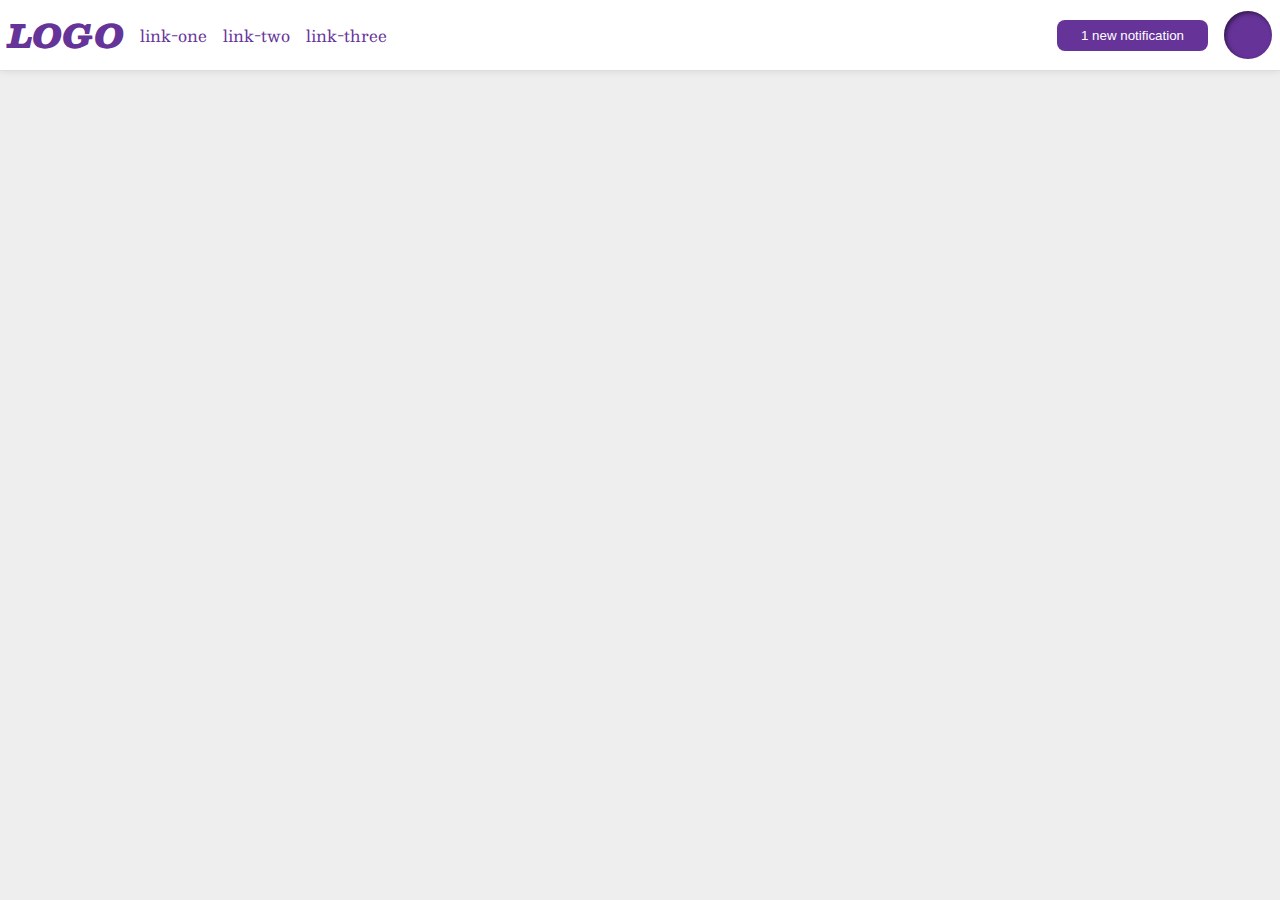
<file: flex/03-flex-header-2/index.html>
<!DOCTYPE html>
<html lang="en">
  <head>
    <meta charset="UTF-8">
    <meta http-equiv="X-UA-Compatible" content="IE=edge">
    <meta name="viewport" content="width=device-width, initial-scale=1.0">
    <title>Flex Header 2</title>
    <link rel="stylesheet" href="style.css">
  </head>
  <body>
    <div class="header">
      <div class="left">
        <div class="logo">
          LOGO
        </div>
        <ul class="links">
          <li><a href="https://google.com">link-one</a></li>
          <li><a href="https://google.com">link-two</a></li>
          <li><a href="https://google.com">link-three</a></li>
        </ul>
      </div>
      <div class="right">
        <button class="notifications">
          1 new notification
        </button>
        <div class="profile-image"></div>
      </div>
    </div>
  </body>
</html>
</file>
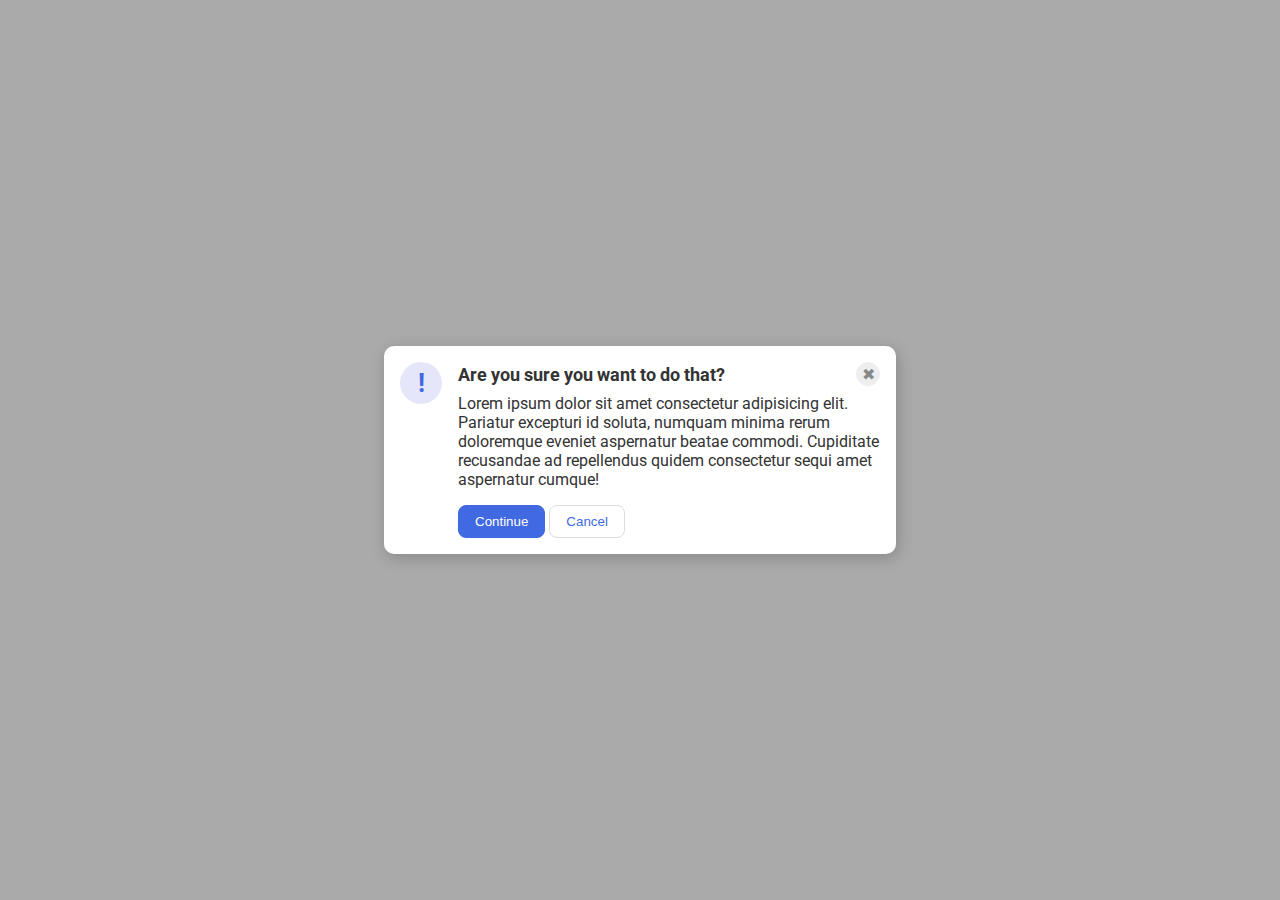
<file: flex/05-flex-modal/index.html>
<!DOCTYPE html>
<html lang="en">
  <head>
    <meta charset="UTF-8">
    <meta http-equiv="X-UA-Compatible" content="IE=edge">
    <meta name="viewport" content="width=device-width, initial-scale=1.0">
    <link rel="stylesheet" href="style.css">
    <title>Modal</title>
  </head>
  <body>
    <div class="modal">
      
      <div class="icon">!</div>
      <div class="heading">
        <div class="header">Are you sure you want to do that?
          <button class="close-button">✖</button>
        </div>
        <div class="text">Lorem ipsum dolor sit amet consectetur adipisicing elit. Pariatur excepturi id soluta, numquam minima rerum doloremque eveniet aspernatur beatae commodi. Cupiditate recusandae ad repellendus quidem consectetur sequi amet aspernatur cumque!</div>
        <button class="continue">Continue</button>
        <button class="cancel">Cancel</button>
      </div>
    </div>
  </body>
</html>
</file>
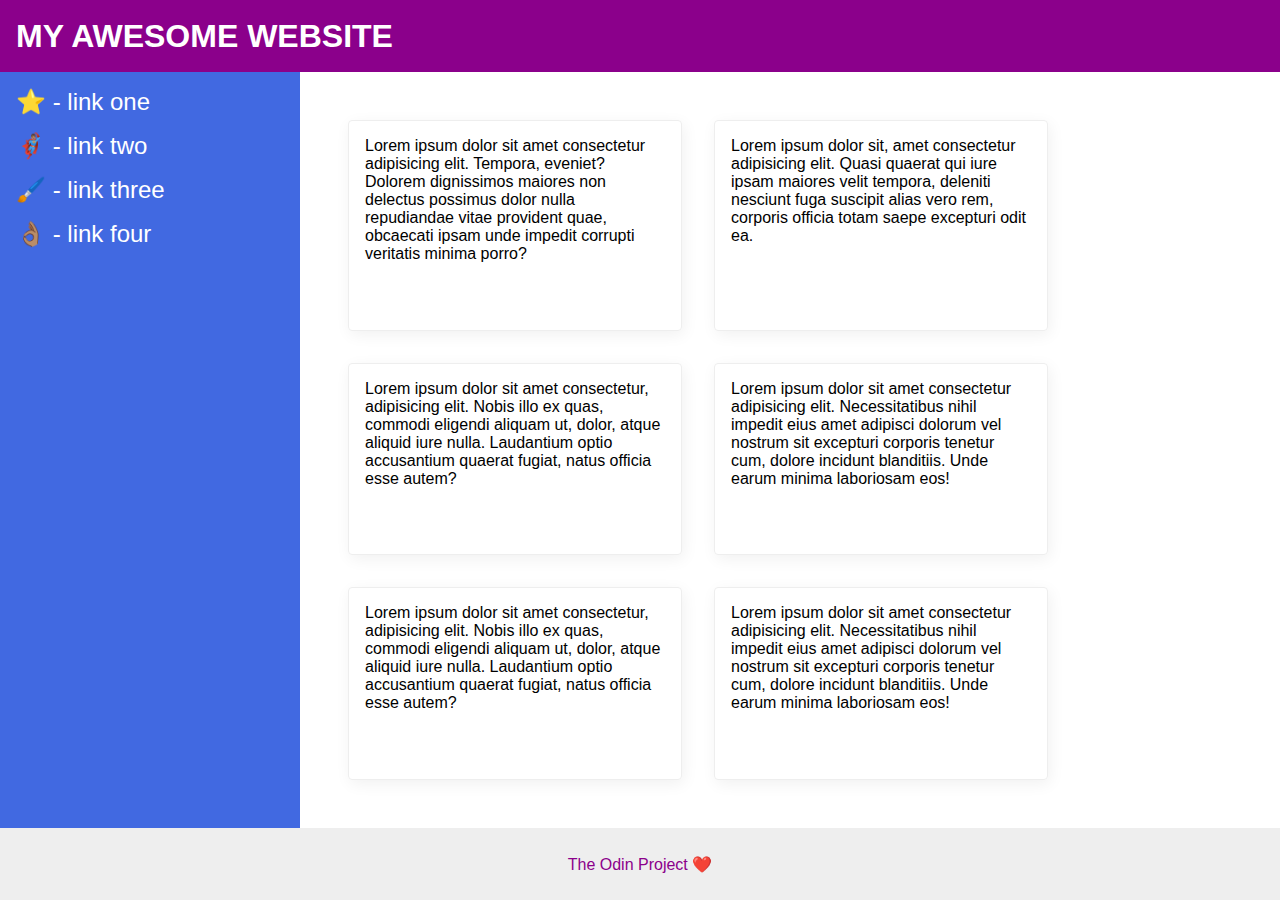
<file: flex/07-flex-layout-2/index.html>
<!DOCTYPE html>
<html lang="en">
  <head>
    <meta charset="UTF-8">
    <meta http-equiv="X-UA-Compatible" content="IE=edge">
    <meta name="viewport" content="width=device-width, initial-scale=1.0">
    <title>The Holy Grail</title>
    <link rel="stylesheet" href="style.css">
  </head>
  <body>
    <div class="header">
      MY AWESOME WEBSITE
    </div>
    <div class="body">
      <div class="sidebar">
        <ul>
          <li><a href="#">⭐ - link one</a></li>
          <li><a href="#">🦸🏽‍♂️ - link two</a></li>
          <li><a href="#">🖌️ - link three</a></li>
          <li><a href="#">👌🏽 - link four</a></li>
        </ul>
      </div>
      <div class="cardest">
        <div class="card">Lorem ipsum dolor sit amet consectetur adipisicing elit. Tempora, eveniet? Dolorem dignissimos maiores non delectus possimus dolor nulla repudiandae vitae provident quae, obcaecati ipsam unde impedit corrupti veritatis minima porro?</div>
        <div class="card">Lorem ipsum dolor sit, amet consectetur adipisicing elit. Quasi quaerat qui iure ipsam maiores velit tempora, deleniti nesciunt fuga suscipit alias vero rem, corporis officia totam saepe excepturi odit ea.</div>
        <div class="card">Lorem ipsum dolor sit amet consectetur, adipisicing elit. Nobis illo ex quas, commodi eligendi aliquam ut, dolor, atque aliquid iure nulla. Laudantium optio accusantium quaerat fugiat, natus officia esse autem?</div>
        <div class="card">Lorem ipsum dolor sit amet consectetur adipisicing elit. Necessitatibus nihil impedit eius amet adipisci dolorum vel nostrum sit excepturi corporis tenetur cum, dolore incidunt blanditiis. Unde earum minima laboriosam eos!</div>
        <div class="card">Lorem ipsum dolor sit amet consectetur, adipisicing elit. Nobis illo ex quas, commodi eligendi aliquam ut, dolor, atque aliquid iure nulla. Laudantium optio accusantium quaerat fugiat, natus officia esse autem?</div>
        <div class="card">Lorem ipsum dolor sit amet consectetur adipisicing elit. Necessitatibus nihil impedit eius amet adipisci dolorum vel nostrum sit excepturi corporis tenetur cum, dolore incidunt blanditiis. Unde earum minima laboriosam eos!</div>
      </div>
    </div>
    <div class="footer">
      The Odin Project ❤️
    </div>
  </body>
</html>
</file>
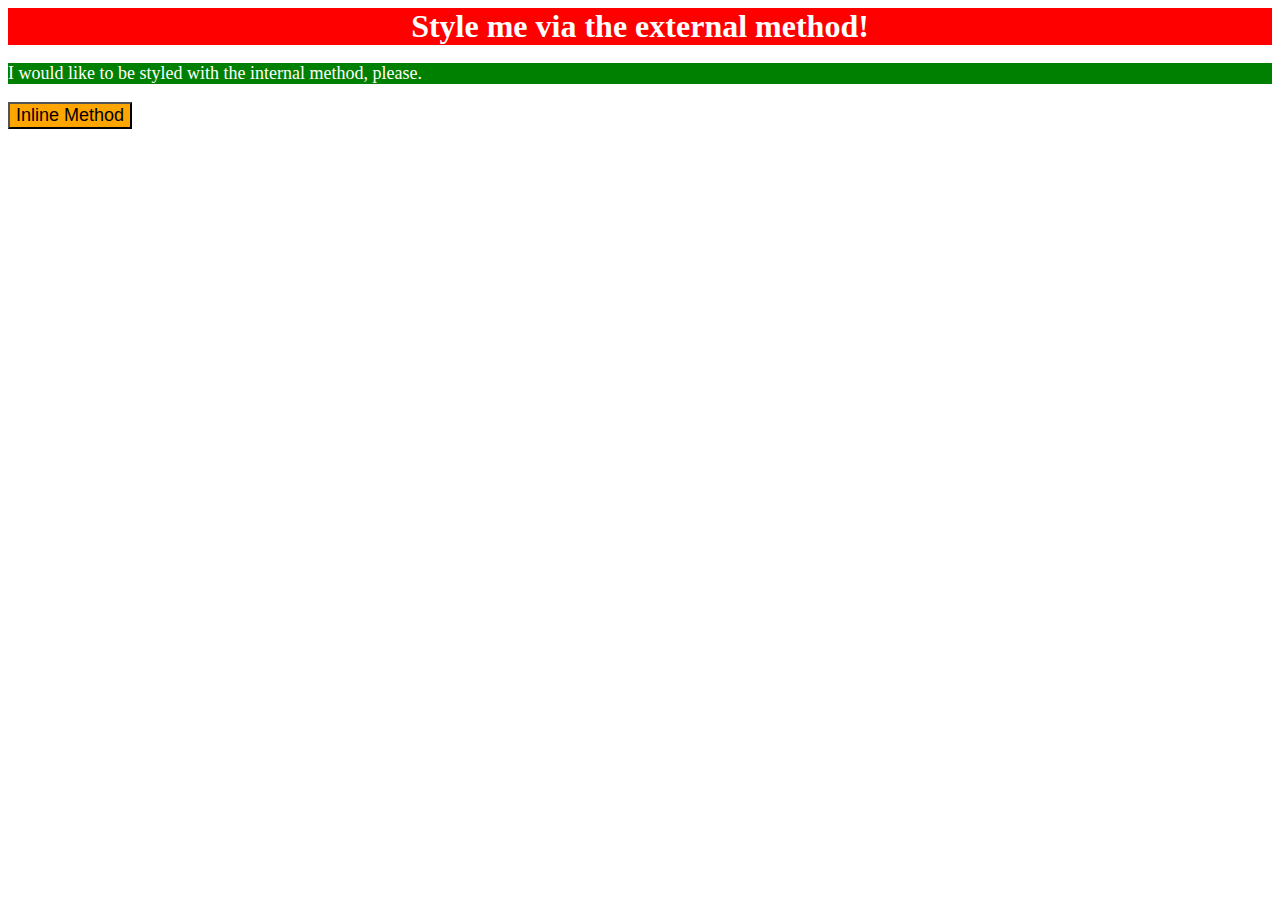
<file: foundations/01-css-methods/index.html>
<!DOCTYPE html>
<html lang="en">
  <head>
    <meta charset="UTF-8">
    <meta http-equiv="X-UA-Compatible" content="IE=edge">
    <meta name="viewport" content="width=device-width, initial-scale=1.0">
    <title>Methods for Adding CSS</title>
    <link rel="stylesheet" href="style.css">
    <style>
      p {
        background-color: green;
        color: white;
        font-size: 18px;
      }
    </style>
  </head>
  <body>
    <div>Style me via the external method!</div>
    <p>I would like to be styled with the internal method, please.</p>
    <button style="background-color: orange;font-size: 18px;">Inline Method</button>
  </body>
</html>
</file>
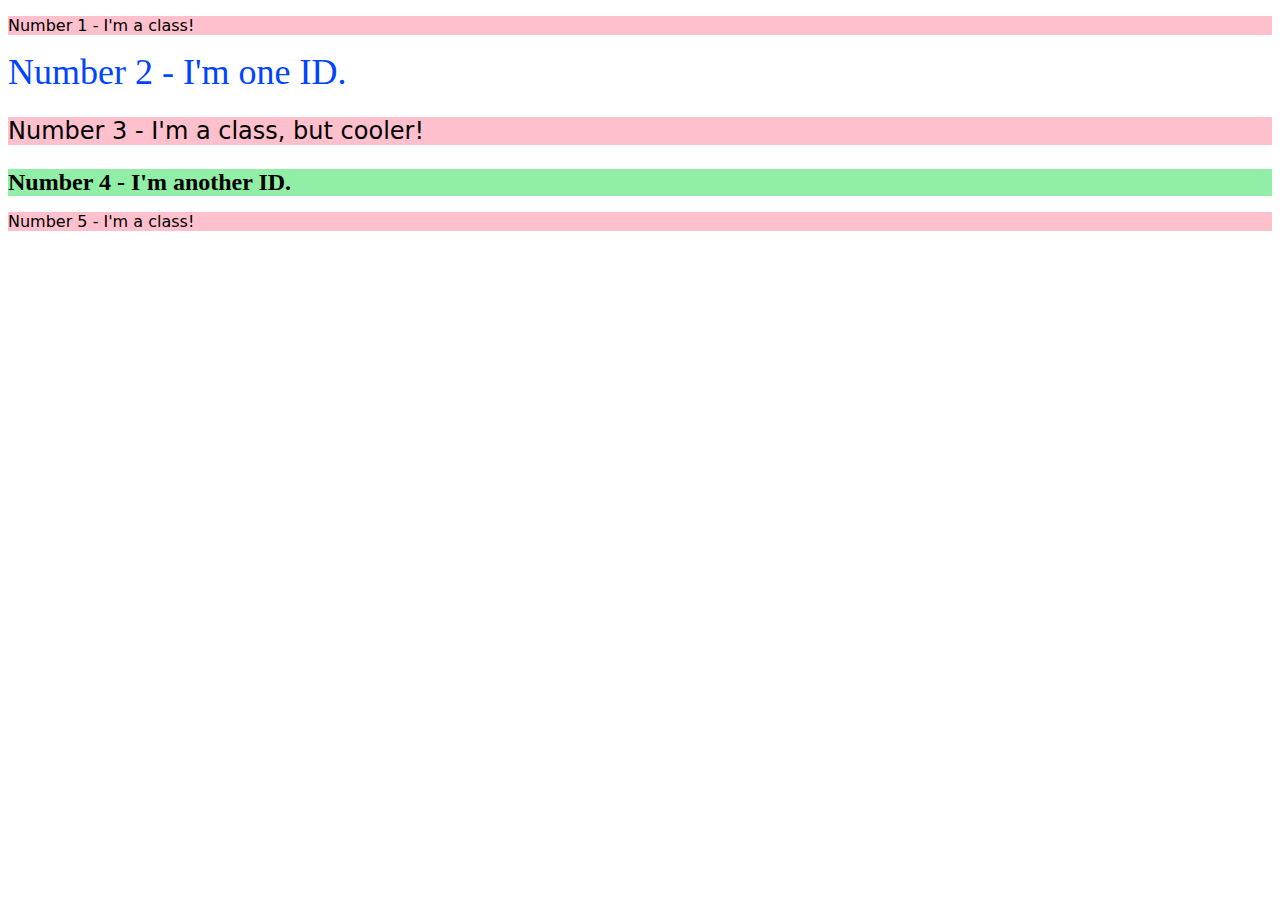
<file: foundations/02-class-id-selectors/index.html>
<!DOCTYPE html>
<html lang="en">
  <head>
    <meta charset="UTF-8">
    <meta http-equiv="X-UA-Compatible" content="IE=edge">
    <meta name="viewport" content="width=device-width, initial-scale=1.0">
    <title>Class and ID Selectors</title>
    <link rel="stylesheet" href="style.css">
  </head>
  <body>
    <p class="good">Number 1 - I'm a class!</p>
    <div id="one">Number 2 - I'm one ID.</div>
    <p class="cool">Number 3 - I'm a class, but cooler!</p>
    <div id="two">Number 4 - I'm another ID.</div>
    <p class="good">Number 5 - I'm a class!</p>
  </body>
</html>
</file>
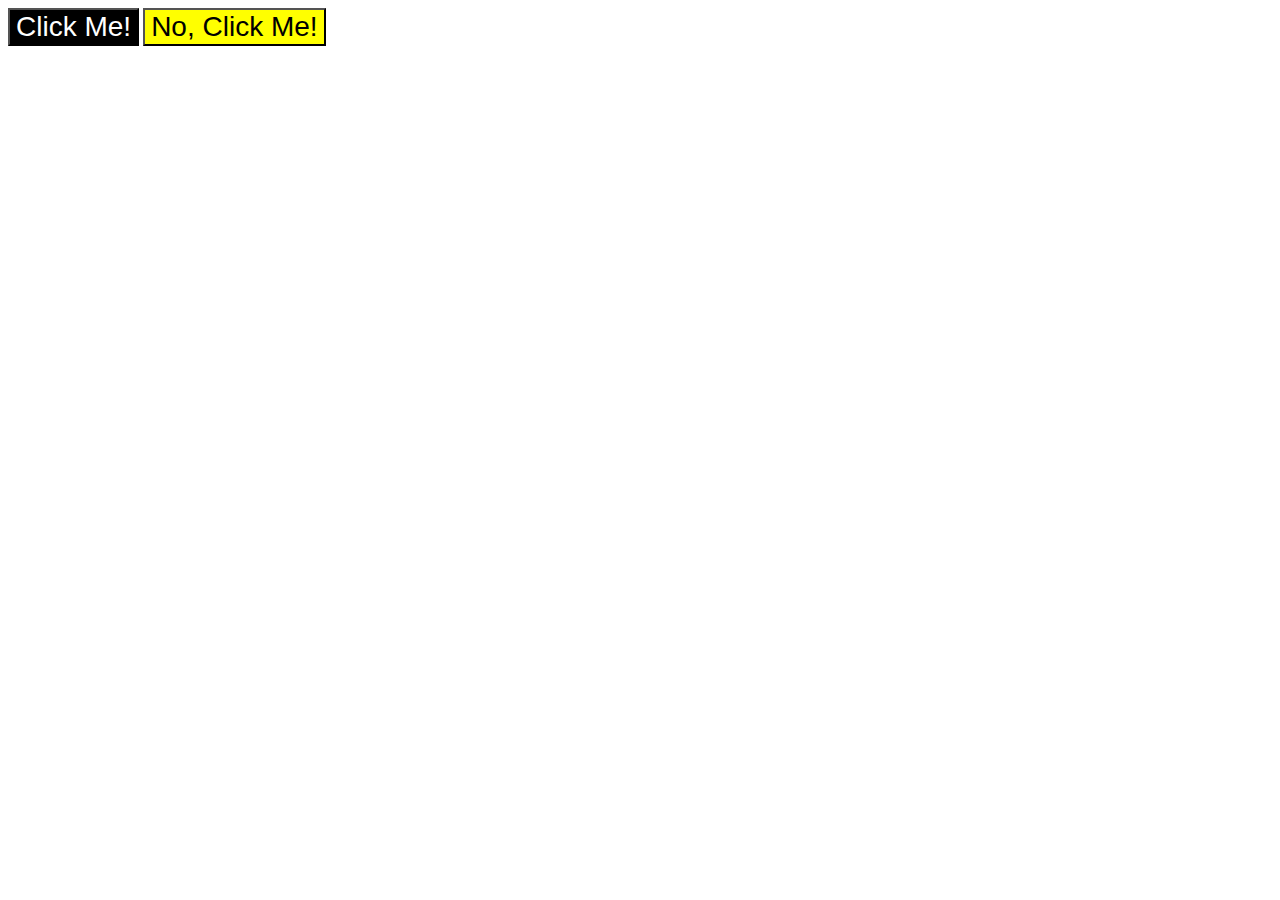
<file: foundations/03-grouping-selectors/index.html>
<!DOCTYPE html>
<html lang="en">
  <head>
    <meta charset="UTF-8">
    <meta http-equiv="X-UA-Compatible" content="IE=edge">
    <meta name="viewport" content="width=device-width, initial-scale=1.0">
    <title>Grouping Selectors</title>
    <link rel="stylesheet" href="style.css">
  </head>
  <body>
    <button class="pehla">Click Me!</button>
    <button class="dusra">No, Click Me!</button>
  </body>
</html>
</file>
<file: flex/03-flex-header-2/style.css>
/* this is some magical font-importing.  
you'll learn about it later. */
@import url('https://fonts.googleapis.com/css2?family=Besley:ital,wght@0,400;1,900&display=swap');



body {
  margin: 0;
  background: #eee;
  font-family: Besley, serif;
  
  
}

.header {
  background: white;
  border-bottom: 1px solid #ddd;
  box-shadow: 0 0 8px rgba(0,0,0,.1);
  display: flex;
  justify-content: space-between;
  padding: 8px;
}

.profile-image {
  background: rebeccapurple;
  box-shadow: inset 2px 2px 4px rgba(0,0,0,.5);
  border-radius: 50%;
  width: 48px;
  height: 48px;
}

.logo {
  color: rebeccapurple;
  font-size: 32px;
  font-weight: 900;
  font-style: italic;
}

button {
  border: none;
  border-radius: 8px;
  background: rebeccapurple;
  color: white;
  padding: 8px 24px;
}

a {
  /* this removes the line under our links */
  text-decoration: none;
  color: rebeccapurple;
}

ul {
  list-style-type: none;
  display: flex;
  margin: 0;
  padding: 0;
  gap: 16px;
}

.left, .right {
  display: flex;
  align-items: center;
  gap: 16px;
}
</file>
<file: flex/05-flex-modal/style.css>
@import url('https://fonts.googleapis.com/css2?family=Roboto:wght@400;700&display=swap');

html, body {
  height: 100%;
}

body {
  font-family: Roboto, sans-serif;
  margin: 0;
  background: #aaa;
  color: #333;
  /* I'll give you this one for free lol */
  display: flex;
  align-items: center;
  justify-content: center;
}

.modal {
  background: white;
  width: 480px;
  border-radius: 10px;
  box-shadow: 2px 4px 16px rgba(0,0,0,.2);
  padding: 8px;
  display: flex;
  gap: 16px;
  padding: 16px;
}

.icon {
  color: royalblue;
  font-size: 26px;
  font-weight: 700;
  background: lavender;
  width: 42px;
  height: 42px;
  border-radius: 50%;
  display: flex;
  align-items: center;
  justify-content: center;
  flex-shrink: 0;
}

.close-button {
  background: #eee;
  border-radius: 50%;
  color: #888;
  font-weight: 400;
  font-size: 16px;
  height: 24px;
  width: 24px;
  display: flex;
  align-items: center;
  justify-content: center;
  border: 1px solid #eee;
  padding: 0;
}

button {
  cursor: pointer;
  padding: 8px 16px;
  border-radius: 8px;
}

button.continue {
  background: royalblue;
  border: 1px solid royalblue;
  color: white;
}

button.cancel {
  background: white;
  border: 1px solid #ddd;
  color: royalblue;
}

.header {
  display: flex;
  align-items: center;
  justify-content: space-between;
  font-size: 18px;
  font-weight: 700;
  margin-bottom: 8px;
}

.text {
  margin-bottom: 16px;
}
</file>
<file: flex/07-flex-layout-2/style.css>
body {
  font-family: -apple-system, BlinkMacSystemFont, 'Segoe UI', Roboto, Oxygen, Ubuntu, Cantarell, 'Open Sans', 'Helvetica Neue', sans-serif;
  margin: 0;
  min-height: 100vh;
  display: flex;
  flex-direction: column;
  
}

.header {
  height: 72px;
  background: darkmagenta;
  color: white;
  font-size: 32px;
  font-weight: 900;
  display: flex;
  align-items: center;
  padding: 0 16px;
}

.footer {
  height: 72px;
  background: #eee;
  color: darkmagenta;
  display: flex;
  align-items: center;
  justify-content: center;
}

.sidebar {
  width: 300px;
  background: royalblue;
  box-sizing: border-box;
  flex-shrink: 0;
  padding: 16px;
}

.card {
  border: 1px solid #eee;
  box-shadow: 2px 4px 16px rgba(0,0,0,.06);
  border-radius: 4px;
  padding: 16px;
  width: 300px;
}


.body {
  flex: 1;
  display: flex;
}

ul {
  list-style-type: none;
  margin: 0;
  padding: 0;
}

li {
  margin-bottom: 16px;
}

a {
  color: white;
  text-decoration: none;
  font-size: 24px;
}

.cardest {
  padding: 48px;
  display: flex;
  flex-wrap: wrap;
  gap: 32px;
}
</file>
<file: foundations/01-css-methods/style.css>
div {
    color: white;
    background-color: red;
    font-size: 32px;
    text-align: center;
    font-weight: 700;
}
</file>
<file: foundations/02-class-id-selectors/style.css>
.good,
.cool {
    background-color: rgb(255, 192, 205);
    font-family: Verdana, "DejaVu Sans", sans-serif;
}

.cool {
    font-size: 24px;
}

#one {
    color: rgb(0, 68, 255);
    font-size: 36px;
}

#two {
    background-color: rgb(144, 238, 167);
    font-weight: bold;
    font-size: 24px;
}
</file>
<file: foundations/03-grouping-selectors/style.css>
.pehla,
.dusra {
    font-size: 28px;
    font-family: Helvetica, 'Times New Roman', 'sans-serif';
}

.dusra {
    background-color: yellow;
}

.pehla {
    background-color: black;
    color: white;
}
</file>
